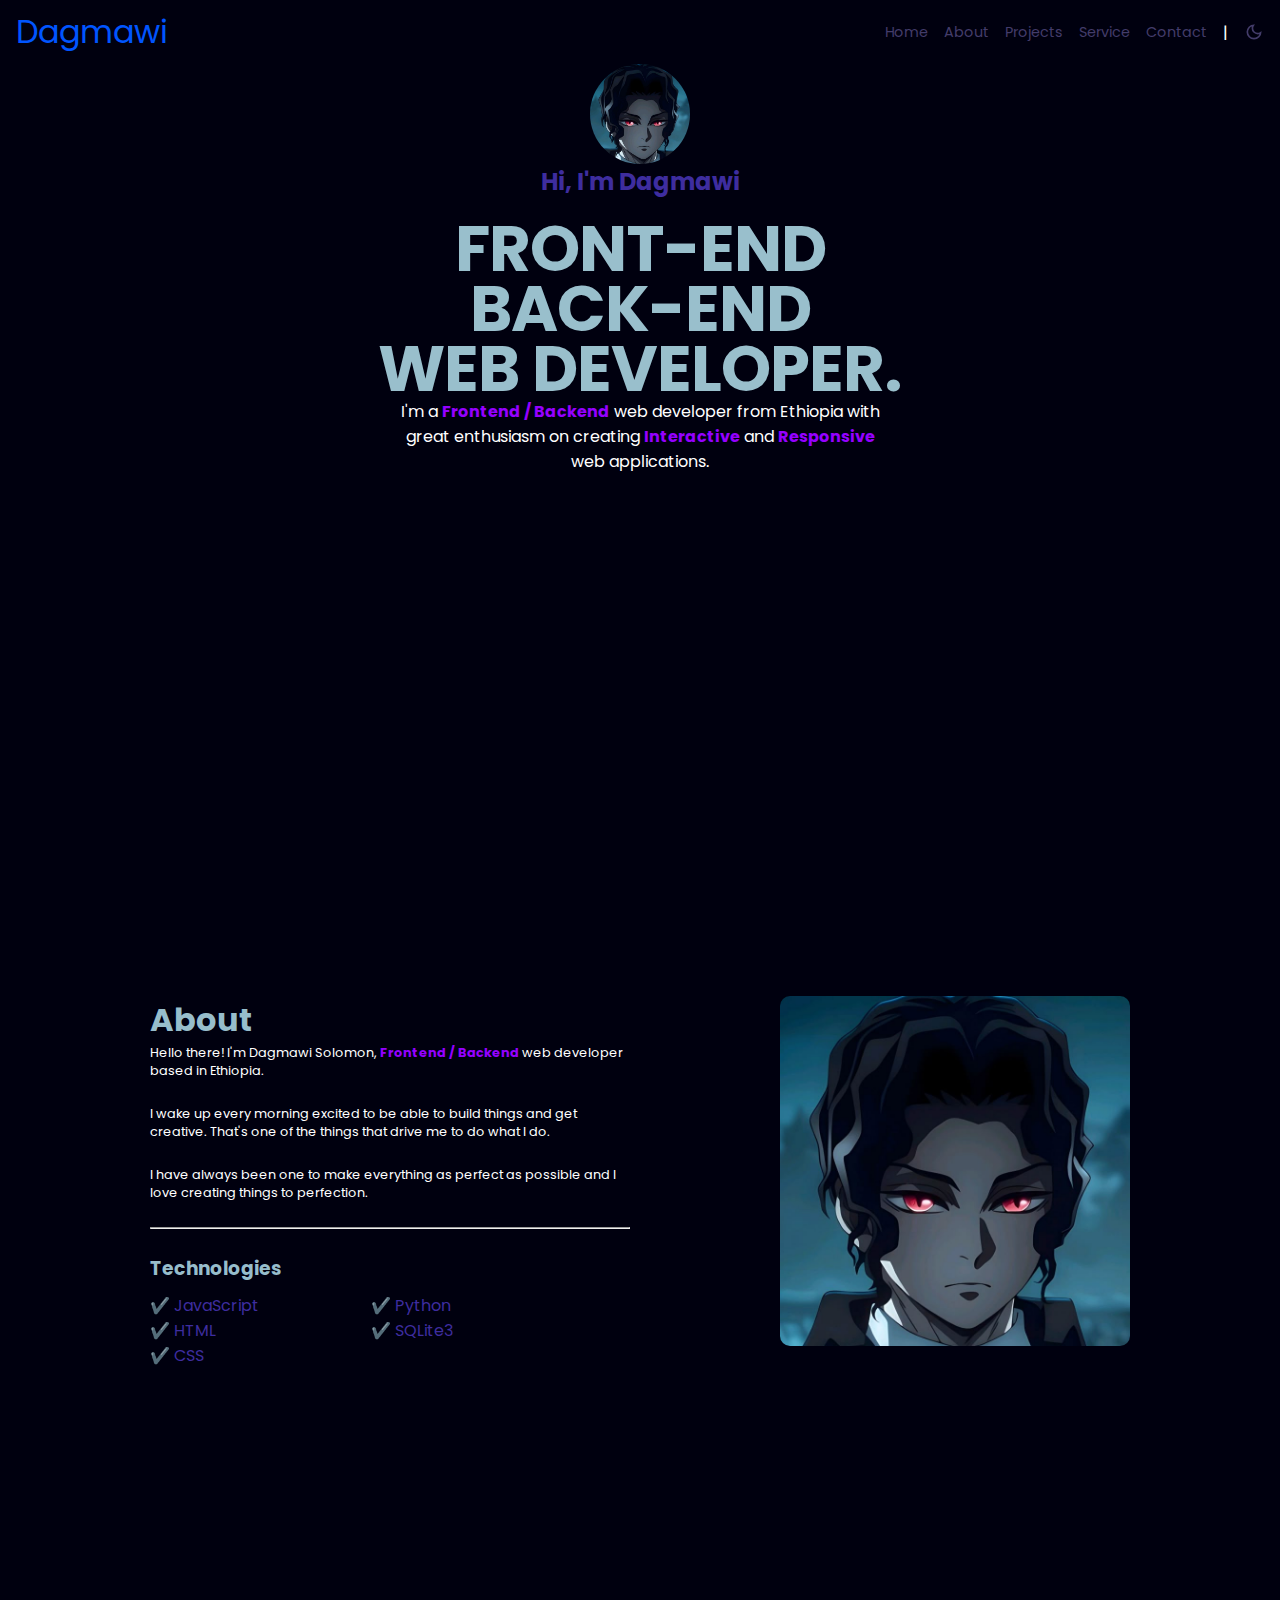
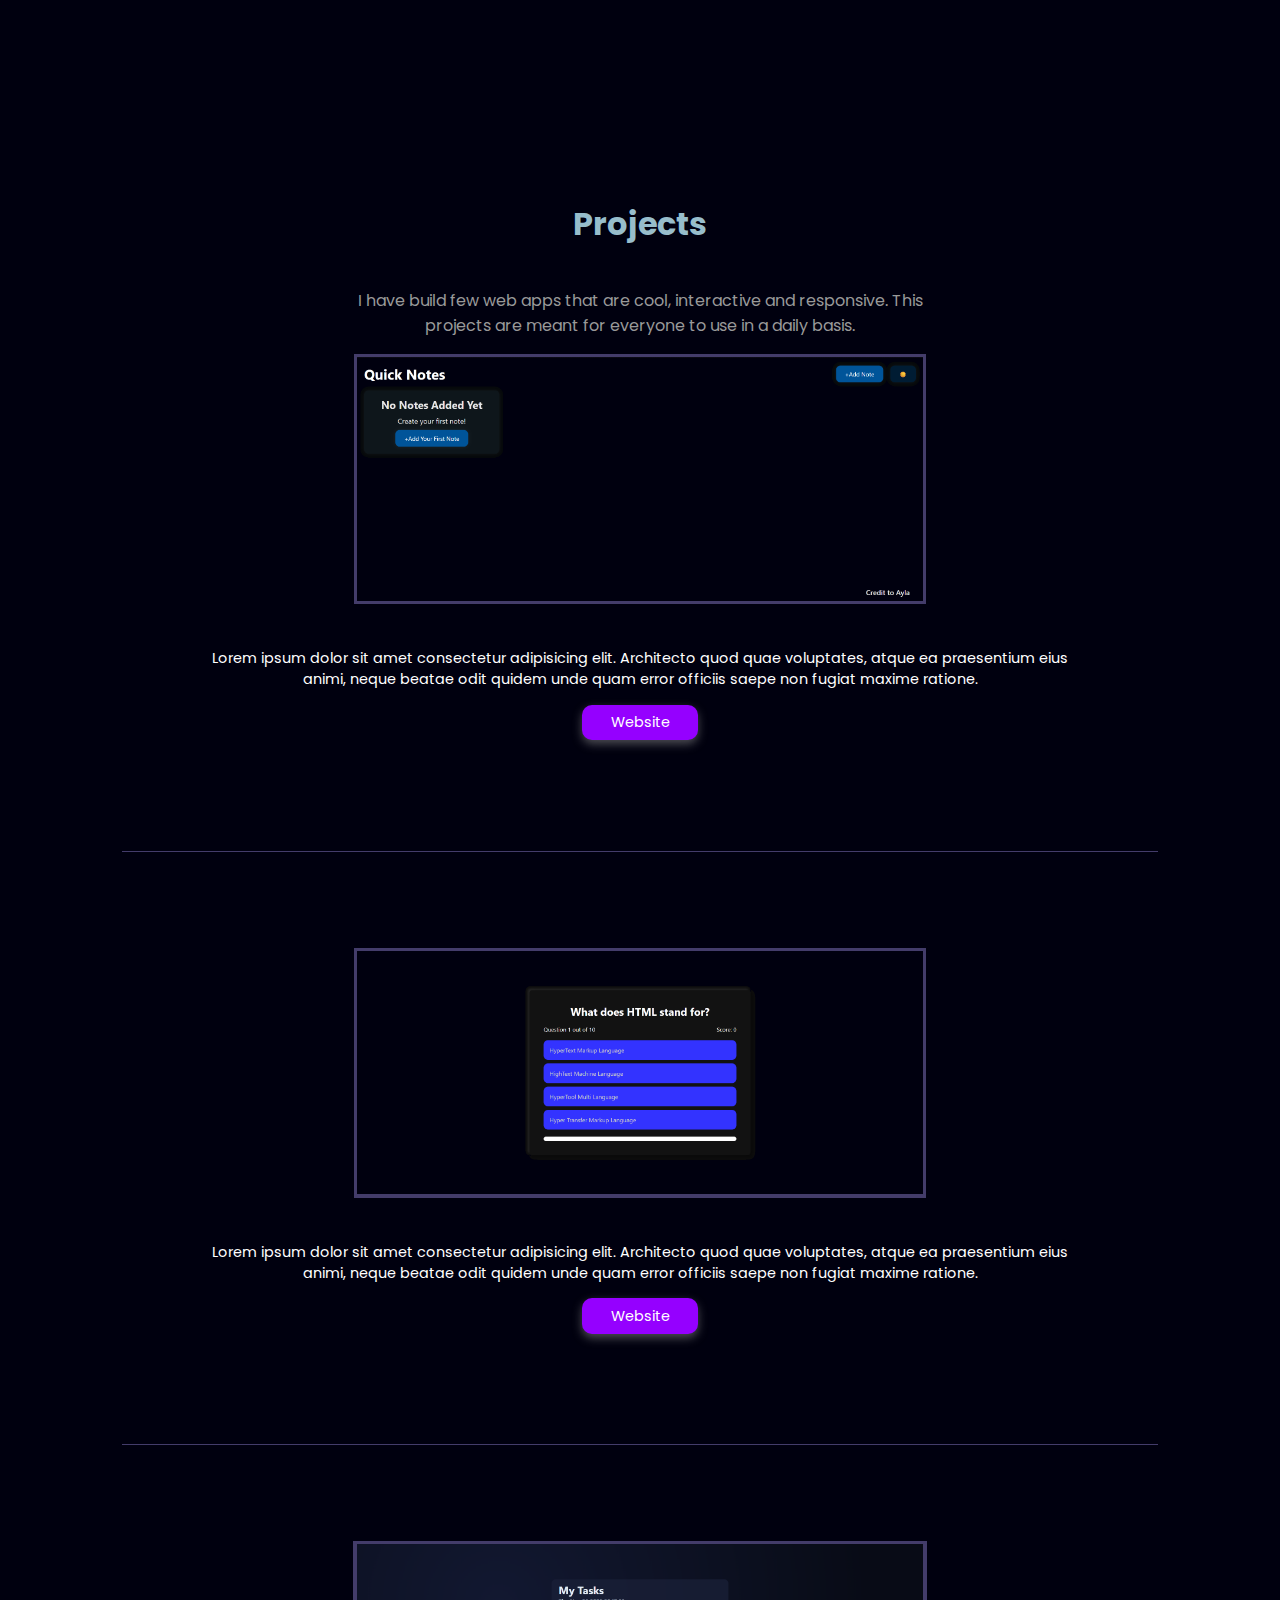
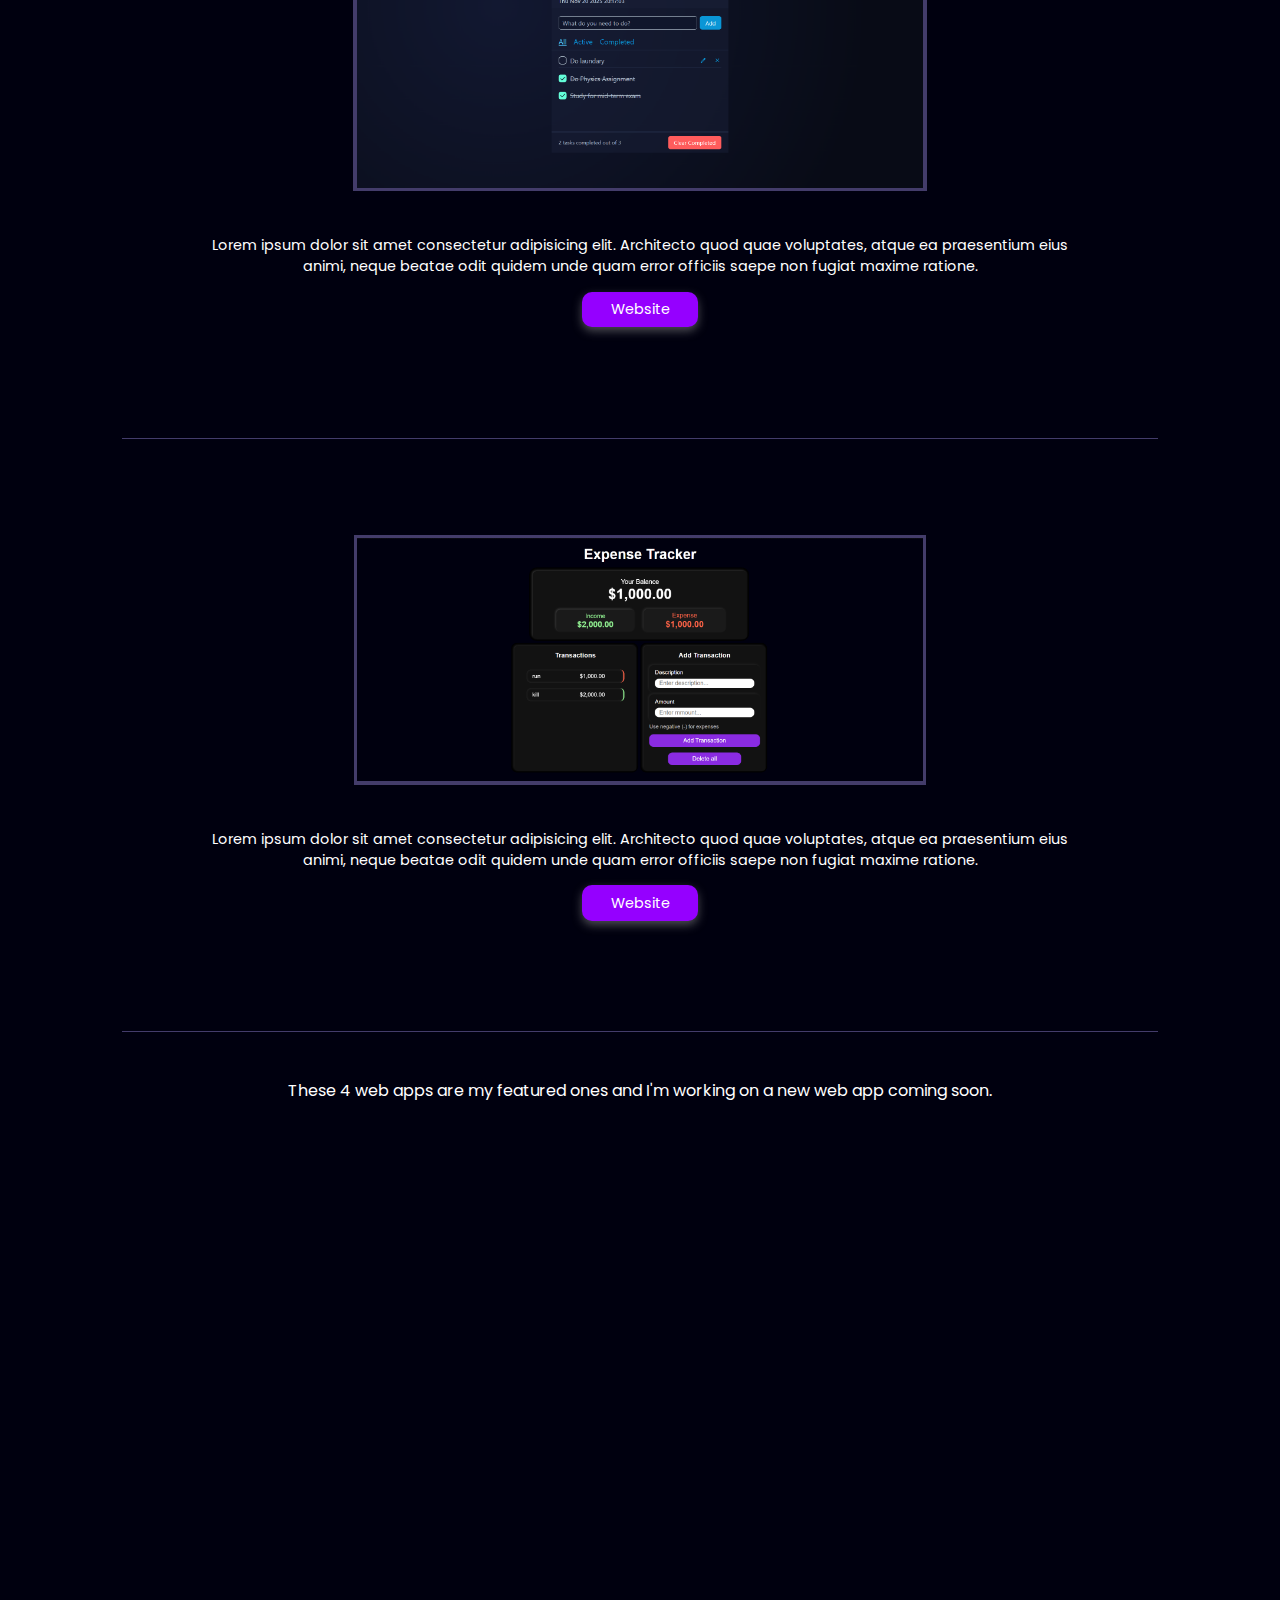
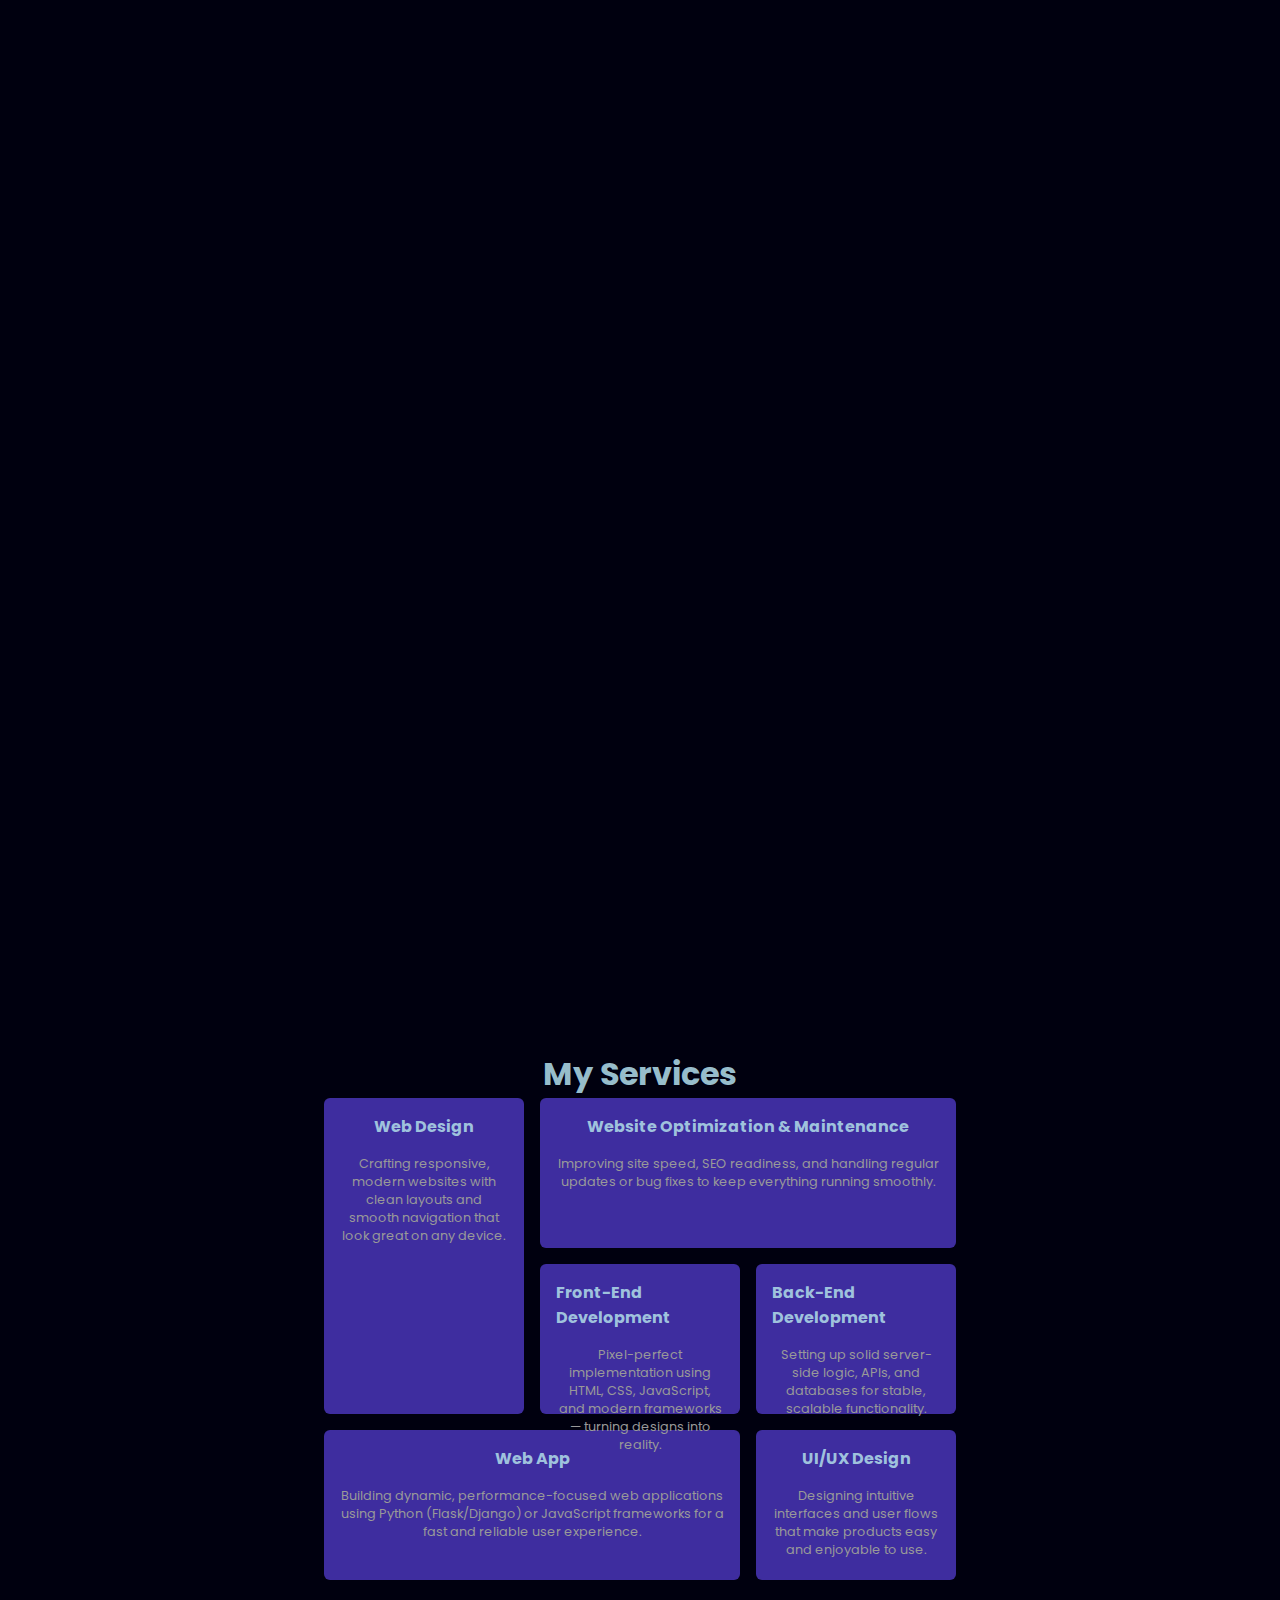
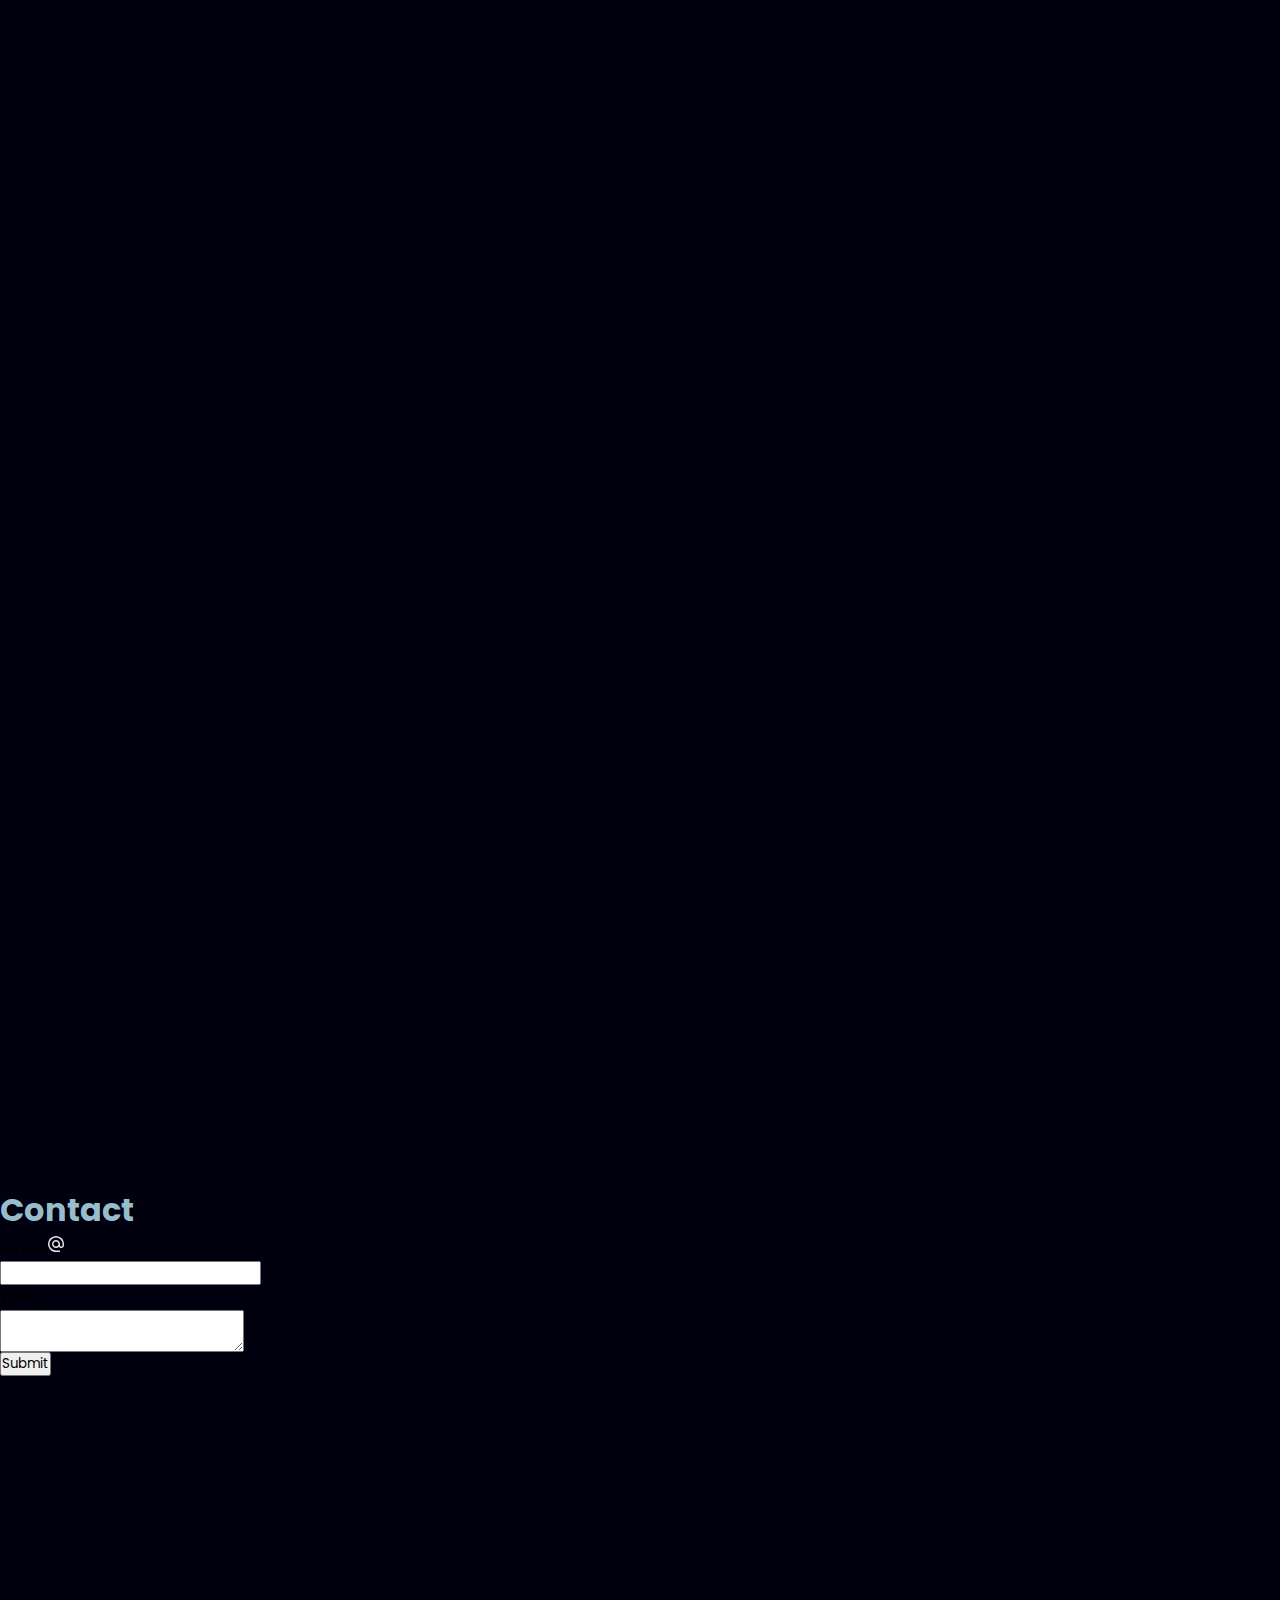
<file: My Version Portfolio/index.html>
<!DOCTYPE html>
<html lang="en">

<head>
    <meta charset="UTF-8">
    <meta name="viewport" content="width=device-width, initial-scale=1.0">
    <title>Dagmawi Solomon Portfolio</title>
    <link rel="stylesheet" href="styles/util.css">
    <link rel="stylesheet" href="styles/header.css">
    <link rel="stylesheet" href="styles/home.css">
    <link rel="stylesheet" href="styles/about.css">
    <link rel="stylesheet" href="styles/projects.css">
    <link rel="stylesheet" href="styles/service.css">
    <link rel="stylesheet" href="styles/contact.css">
    <link rel="stylesheet" href="styles/responsive.css">
    <script src="script.js" defer></script>
    <link
        href="https://fonts.googleapis.com/css?family=Poppins:100,100italic,200,200italic,300,300italic,regular,italic,500,500italic,600,600italic,700,700italic,800,800italic,900,900italic"
        rel="stylesheet" />
</head>

<body>

    <!-- Header -->

    <label class="overlay" for="sidebar"></label>

    <header>

        <!-- Topbar -->

        <nav class="top">
            <span>Dagmawi</span>
            <a class="topbar" title="Home" href="#home">Home</a>
            <a class="topbar" title="About" href="#about">About</a>
            <a class="topbar" title="Projects" href="#projects">Projects</a>
            <a class="topbar" title="Services" href="#service">Service</a>
            <a class="topbar" title="Contact" href="#contact">Contact</a>
            <p>|</p>
            <button onclick="toggleTheme()" title="Dark" class="theme">
                <svg id="themebtn" xmlns="http://www.w3.org/2000/svg" height="20px" viewBox="0 -960 960 960"
                    width="20px" fill="#e3e3e3">
                    <path
                        d="M480-120q-150 0-255-105T120-480q0-150 105-255t255-105q14 0 27.5 1t26.5 3q-41 29-65.5 75.5T444-660q0 90 63 153t153 63q55 0 101-24.5t75-65.5q2 13 3 26.5t1 27.5q0 150-105 255T480-120Zm0-80q88 0 158-48.5T740-375q-20 5-40 8t-40 3q-123 0-209.5-86.5T364-660q0-20 3-40t8-40q-78 32-126.5 102T200-480q0 116 82 198t198 82Zm-10-270Z" />
                </svg>
            </button>
            <label class="open-sidebar" for="sidebar">
                <svg xmlns="http://www.w3.org/2000/svg" height="24px" viewBox="0 -960 960 960" width="24px"
                    fill="#e3e3e3">
                    <path d="M120-680v-80h720v80H120Zm0 480v-80h720v80H120Zm0-240v-80h720v80H120Z" />
                </svg>
            </label>
            <input type="checkbox" id="sidebar">
        </nav>

        <label id="overlay" for="sidebar"></label>

        <!-- Sidebar -->

        <nav class="side-bar">
            <label for="sidebar">
                <svg xmlns="http://www.w3.org/2000/svg" height="24px" viewBox="0 -960 960 960" width="24px"
                    fill="#e3e3e3">
                    <path
                        d="m256-200-56-56 224-224-224-224 56-56 224 224 224-224 56 56-224 224 224 224-56 56-224-224-224 224Z" />
                </svg>
            </label>
            <input type="checkbox" id="side-bar">
            <li><a href="#home">Home</a></li>
            <li><a href="#about">About</a></li>
            <li><a href="#projects">Projects</a></li>
            <li><a href="#service">Service</a></li>
            <li><a href="#contact">Contact</a></li>
        </nav>

    </header>

    <!-- Body -->

    <!-- Home -->

    <section id="home">
        <div class="top-img">
            <img src="images/muzan.jpeg" alt="">
        </div>
        <h2>Hi, I'm <span>Dagmawi</span></h2>
        <h1>FRONT-END<br>BACK-END<br>WEB DEVELOPER.</h1>
        <p>I'm a <strong>Frontend / Backend</strong> web developer from Ethiopia with great enthusiasm on creating
            <strong>Interactive</strong> and <strong>Responsive</strong> web applications.
        </p>
    </section>

    <!-- About -->

    <section id="about">
        <div class="text">
            <h2>About</h2>
            <p>Hello there! I'm Dagmawi Solomon, <strong>Frontend / Backend</strong> web developer based in Ethiopia.
            </p>
            <br>
            <p>I wake up every morning excited to be able to build things and get creative. That's one of the things
                that drive me to do what I do.</p>
            <br>
            <p>I have always been one to make everything as perfect as possible and I love creating things to
                perfection.</p>
            <br>
            <hr>
            <br>
            <h3>Technologies</h3>
            <div class="techs">
                <ul>
                    <li>JavaScript</li>
                    <li>HTML</li>
                    <li>CSS</li>
                </ul>
                <ul>
                    <li>Python</li>
                    <li>SQLite3</li>
                </ul>
            </div>
        </div>

        <div class="img-holder">
            <img src="images/muzan.jpeg" alt="">
        </div>
    </section>

    <!-- Projects -->

    <section id="projects">
        <div class="header-text">
            <h1>Projects</h1>
            <p>I have build few web apps that are cool, interactive and responsive. This projects are meant for everyone
                to use in a daily basis.</p>
        </div>

        <div class="projects">
            <div class="project">
                <div class="img-holder">
                    <img src="images/note.png" alt="">
                </div>

                <div class="text-holder">
                    <p>Lorem ipsum dolor sit amet consectetur adipisicing elit. Architecto quod quae voluptates, atque
                        ea praesentium eius animi, neque beatae odit quidem unde quam error officiis saepe non fugiat
                        maxime ratione.</p>
                    <a href="https://dagisolo-quick-note-app.vercel.app/">Website</a>
                </div>
            </div>

            <div class="scroll"></div>

            <div class="project">
                <div class="img-holder">
                    <img src="images/quiz.png" alt="">
                </div>

                <div class="text-holder">
                    <p>Lorem ipsum dolor sit amet consectetur adipisicing elit. Architecto quod quae voluptates, atque
                        ea praesentium eius animi, neque beatae odit quidem unde quam error officiis saepe non fugiat
                        maxime ratione.</p>
                    <a href="https://dagisolo-quick-note-app.vercel.app/">Website</a>
                </div>
            </div>

            <div class="scroll"></div>

            <div class="project">
                <div class="img-holder">
                    <img src="images/tod.png" alt="">
                </div>

                <div class="text-holder">
                    <p>Lorem ipsum dolor sit amet consectetur adipisicing elit. Architecto quod quae voluptates, atque
                        ea praesentium eius animi, neque beatae odit quidem unde quam error officiis saepe non fugiat
                        maxime ratione.</p>
                    <a href="https://dagisolo-quick-note-app.vercel.app/">Website</a>
                </div>
            </div>

            <div class="scroll"></div>

            <div class="project">
                <div class="img-holder">
                    <img src="images/exp.png" alt="">
                </div>

                <div class="text-holder">
                    <p>Lorem ipsum dolor sit amet consectetur adipisicing elit. Architecto quod quae voluptates, atque
                        ea praesentium eius animi, neque beatae odit quidem unde quam error officiis saepe non fugiat
                        maxime ratione.</p>
                    <a href="https://dagisolo-quick-note-app.vercel.app/">Website</a>
                </div>
            </div>

            <div class="scroll"></div>

        </div>

        <p>These 4 web apps are my featured ones and I'm working on a new web app coming soon.</p>

    </section>

    <!-- Services -->

    <section id="service">
        <h1>My Services</h1>
        <div class="service-boxes">
            <div style="grid-area: design;" class="box">
                <h2>Web Design</h2>
                <p>Crafting responsive, modern websites with clean layouts and smooth navigation that look great on any
                    device.
                </p>
            </div>
            <div style="grid-area: app;" class="box">
                <h2>Web App</h2>
                <p>Building dynamic, performance-focused web applications using Python (Flask/Django) or JavaScript
                    frameworks for a fast and reliable user experience.
                </p>
            </div>
            <div style="grid-area: ux;" class="box">
                <h2>UI/UX Design</h2>
                <p>Designing intuitive interfaces and user flows that make products easy and enjoyable to use.
                </p>
            </div>
            <div style="grid-area: front;" class="box">
                <h2>Front-End Development</h2>
                <p>Pixel-perfect implementation using HTML, CSS, JavaScript, and modern frameworks — turning designs
                    into reality.</p>
            </div>
            <div style="grid-area: back;" class="box">
                <h2>Back-End Development</h2>
                <p>Setting up solid server-side logic, APIs, and databases for stable, scalable functionality.</p>
            </div>
            <div style="grid-area: opt;" class="box">
                <h2>Website Optimization & Maintenance</h2>
                <p>Improving site speed, SEO readiness, and handling regular updates or bug fixes to keep everything
                    running smoothly.</p>
            </div>
        </div>
    </section>

    <!-- Contact -->

    <section id="contact">
        <h1>Contact</h1>
        <form id="contactForm">
            <label for="email">Email <svg xmlns="http://www.w3.org/2000/svg" height="20px" viewBox="0 -960 960 960" width="20px" fill="#e3e3e3"><path d="M480.39-96q-79.52 0-149.45-30Q261-156 208.5-208.5T126-330.96q-30-69.96-30-149.5t30-149.04q30-69.5 82.5-122T330.96-834q69.96-30 149.5-30t149.04 30q69.5 30 122 82.5t82.5 122Q864-560 864-480v60q0 54.85-38.5 93.42Q787-288 732-288q-34 0-62.5-17t-48.66-45Q593-321 556.5-304.5T480-288q-79.68 0-135.84-56.23-56.16-56.22-56.16-136Q288-560 344.23-616q56.22-56 136-56Q560-672 616-615.84q56 56.16 56 135.84v60q0 25.16 17.5 42.58Q707-360 732-360t42.5-17.42Q792-394.84 792-420v-60q0-130-91-221t-221-91q-130 0-221 91t-91 221q0 130 91 221t221 91h192v72H480.39ZM480-360q50 0 85-35t35-85q0-50-35-85t-85-35q-50 0-85 35t-35 85q0 50 35 85t85 35Z"/></svg></label>
            <input type="email" id="email">

            <label for="content">Text</label>
            <textarea id="content"></textarea>

            <button type="submit">Submit</button>
        </form>


    </section>

</body>

</html>
</file>
<file: My Version Portfolio/styles/util.css>
@import url(https://fonts.googleapis.com/css?family=Poppins:100,100italic,200,200italic,300,300italic,regular,italic,500,500italic,600,600italic,700,700italic,800,800italic,900,900italic);

:root {
    --black-text-color: black;
    --white-text-color: white;
    --front-text-color: rgba(173, 216, 230, 0.884);
    --button-color: hsl(275, 100%, 50%);
    --button-hover-color: hsl(271, 76%, 43%);
    --strong-color: hsl(275, 100%, 50%);
    --primary-color: #0055ff;
    --bg-color: #00000f;
    --faded-text-color: hsl(0, 0%, 60%);
    --dark-text-color: hsl(249, 56%, 40%);
    --anchor-text-color: rgb(67, 60, 106);
    --shadow-color: hsla(0, 0%, 60%, .5);
    --shadow-hover-color: hsla(0, 0%, 80%, 0.5);
}

.dark {
    --black-text-color: white;
    --white-text-color: hsl(0, 0%, 10%);
    --front-text-color: hsla(0, 0%, 16%, 0.9);
    --strong-color: rgb(106, 0, 200);
    --primary-color: #3388ff;
    --bg-color: hsl(0, 0%, 80%);
    --faded-text-color: hsl(0, 0%, 40%);
    --dark-text-color: hsl(240, 75%, 72%);
    --anchor-text-color: rgb(110, 100, 180);
    --shadow-color: hsla(0, 0%, 0%, 0.463);
    --shadow-hover-color: hsla(0, 0%, 0%, 0.671);
}


html {
    scroll-behavior: smooth;
}

* {
    margin: 0;
    padding: 0;
    box-sizing: border-box;
    font-family: Poppins, system-ui, -apple-system, BlinkMacSystemFont, 'Segoe UI', Roboto, Oxygen, Ubuntu, Cantarell, 'Open Sans', 'Helvetica Neue', sans-serif;
    outline: none;
    text-decoration: none;
    list-style: none;
    transition: background-color .5s;
}

input[type='checkbox'] {
    display: none;
}

body {
    display: flex;
    flex-direction: column;
    align-items: center;
    min-height: 100vh;
    background-color: var(--bg-color);
}
</file>
<file: My Version Portfolio/styles/header.css>
header {
    width: 100%;
}

header .top {
    position: fixed;
    top: 0;
    width: 100%;
    display: flex;
    justify-content: flex-end;
    align-items: center;
    padding: .5em 1em;
    gap: 1em;
    color: var(--primary-color);
    background-color: var(--bg-color);
    z-index: 10;
}

header .top p {
    color: var(--white-text-color);
    width: auto;
}

header .top .open-sidebar {
    display: none;
}

header .top span {
    font-size: 2rem;
    margin-right: auto;
}

header .top a {
    font-size: .9rem;
    color: var(--anchor-text-color);
    text-decoration: none;
}

header .top a:hover {
    transition: .8s;
}

header .top a:hover,
header .top button svg:hover {
    fill: var(--white-text-color);
    color: var(--white-text-color);
    text-decoration: underline;
}

header .top button {
    display: flex;
    align-items: center;
    justify-content: center;
    background-color: transparent;
    border: none;
}

header .top button svg {
    rotate: -360deg;
    fill: var(--anchor-text-color);
    transition: .8s;
}

header .side-bar {
    display: flex;
    flex-direction: column;
    position: fixed;
    padding: 1em;
    gap: 1em;
    height: 100vh;
    top: 0;
    right: -100%;
    width: 70%;
    background-color: var(--bg-color);
    transition: .7s ease-in-out;
    z-index: 10;
}


body:has(#sidebar:checked) .side-bar {
    right: 0;
}
</file>
<file: My Version Portfolio/styles/home.css>
#home {
    width: 100%;
    height: 100vh;
    margin-top: 64px;
    color: var(--white-text-color);
    background-color: var(--bg-color);
    display: flex;
    flex-direction: column;
    align-items: center;
    scroll-margin-top: 64px;
}

#home .top-img {
    width: 100px;
    height: 100px;
    overflow: hidden;
    border-radius: 50%;
}

#home .top-img img {
    width: 100%;
}

#home h2 {
    color: var(--dark-text-color);
    margin-bottom: 20px;
}

#home h1 {
    text-align: center;
    font-size: 4rem;
    letter-spacing: -1px;
    line-height: 60px;
    color: var(--front-text-color);
}

#home p {
    width: 50ch;
    text-align: center;
}

#home P strong {
    cursor: pointer;
    color: var(--strong-color)
}
</file>
<file: My Version Portfolio/styles/about.css>
#about {
    width: 100%;
    height: calc(100vh - 64px);
    display: flex;
    background-color: var(--bg-color);
    scroll-margin-top: 64px;
    justify-content: space-evenly;
    padding: 2em 0;
}

#about .text {
    display: flex;
    flex-direction: column;
    height: auto;
    color: var(--white-text-color);
}

#about .text strong {
    color: var(--strong-color);
}

#about h2 {
    color: var(--front-text-color);
    font-size: 2rem;
}

#about .text p {
    text-align: start;
    font-size: .8rem;
    width: 60ch;
}

#about .techs {
    width: 100%;
    display: flex;
    gap: 7em;
}

#about h3 {
    color: var(--front-text-color);
    margin-bottom: 10px;
}

#about li {
    color: var(--dark-text-color);
    cursor: pointer;
    transition: .5s;
}

#about li:hover {
    color: var(--white-text-color);
}

#about li::before {
    content: '✔️ ';
    color: var(--primary-color);
}

#about .img-holder::before {
    content: '';
    width: 100%;
    height: 100%;
    position: absolute;
    top: 50%;
    left: 50%;
    transform: translateX(-50%) translateY(-50%);
    z-index: -1;
}

#about img {
    object-fit: cover;
    width: 100%;
    /* height: 100%; */
}

#about .img-holder {
    position: relative;
    width: 350px;
    height: 350px;
    overflow: hidden;
    border-radius: 10px;
    transition: .5s;
}

#about .img-holder:hover {
    transform: scale(1.025);
    /* background: conic-gradient(from var(--deg), transparent 40%, blue); */
    /* animation: rotate 2s infinite linear forwards; */
}


@property --deg {
    syntax: '<angle>';
    inherits: false;
    initial-value: 0deg;
}

@keyframes rotate {
    from {
        --deg: 0deg;
    }

    to {
        --deg: 360deg;
    }
}
</file>
<file: My Version Portfolio/styles/projects.css>
#projects {
    width: 100%;
    min-height: 450vh;
    display: flex;
    flex-direction: column;
    align-items: center;
    gap: 1em;
    height: calc(100vh - 64px);
    color: var(--white-text-color);
    background-color: var(--bg-color);
    scroll-margin-top: 64px;
}

.scroll {
    width: 90%;
    height: 1px;
    background-color: var(--anchor-text-color);
    align-self: center;
    position: relative;
}

.scroll::before {
    content: '';
    position: absolute;
    width: 100%;
    height: 100%;
    top: 50%;
    left: 50%;
    translate: -50% -50%;
    background-color: var(--front-text-color);
    transform-origin: left;
    animation: glow forwards;
    animation-timeline: view();
    animation-range: 0 calc(100% - 64px);
    scale: 0 1;
}

@keyframes glow {
    to{scale: 1 1;}
}


#projects .header-text h1 {
    color: var(--front-text-color);
}

#projects .header-text p {
    color: var(--faded-text-color);
    text-align: center;
    width: 60ch;
}

#projects .header-text {
    display: flex;
    flex-direction: column;
    align-items: center;
    gap: 10px;
}

#projects .projects {
    width: 90%;
    display: flex;
    flex-direction: column;
    gap: 6em;
}

#projects .projects .project {
    width: 100%;
    display: flex;
    flex-direction: column;
    align-items: center;
    /* background-color: red; */
}

#projects .projects .project .img-holder {
    /* width: 50%; */
    height: 250px;
    padding: .2em;
    background-color: var(--anchor-text-color);
}

.show {
    opacity: 1;
}

#projects .projects .project .text-holder {
    display: flex;
    flex-direction: column;
    justify-content: center;
    align-items: center;
    padding: 1em;
    gap: 1em;
    font-size: .9rem;
    width: 100ch;
}

#projects .projects .project .text-holder p {
    text-align: center;
}

#projects .projects .project .text-holder a {
    background-color: var(--button-color);
    box-shadow: 0px 4px 10px var(--shadow-color);
    border-radius: 10px;
    padding: .5em 2em;
    color: white;
    transition: .5s;
}

#projects .projects .project .text-holder a:hover {
    transform: translateY(-3px);
    box-shadow: 0px 4px 10px var(--shadow-hover-color);
    background-color: var(--button-hover-color);
}

#projects .projects .project img {
    width: 100%;
    height: 100%;
    object-fit: scale-down;
}

#projects p {
    margin-top: 30px;
}

/* #projects .projects .project:nth-child(2n-1) .img-holder {
    animation: slideright forwards;
    animation-timeline: view();
    animation-range: 0% 30%;
}

#projects .projects .project:nth-child(2n-1) p,
#projects .projects .project:nth-child(2n-1) a {
    animation: slideleft forwards;
    animation-timeline: view();
    animation-range: 0% 30%;
}

#projects .projects .project:nth-child(2n) .img-holder {
    animation: slideleft forwards;
    animation-timeline: view();
    animation-range: 0% 30%;
}

#projects .projects .project:nth-child(2n) p,
#projects .projects .project:nth-child(2n) a {
    animation: slideright forwards;
    animation-timeline: view();
    animation-range: 0% 30%;
} */

@keyframes slideup {
    from {
        transform: scale(0) translateY(100%);
        opacity: 0;
    }

    to {
        transform: scale(1) translateY(0%);
        opacity: 1;
    }
}

@keyframes slideright {
    from {
        transform: scale(0) translateX(-100%);
        opacity: 0;
    }

    to {
        transform: scale(1) translateX(0%);
        opacity: 1;
    }
}

@keyframes slideleft {
    from {
        transform: scale(0) translateX(100%);
        opacity: 0;
    }

    to {
        transform: scale(1) translateX(0%);
        opacity: 1;
    }
}
</file>
<file: My Version Portfolio/styles/service.css>
#service {
    width: 100%;
    height: calc(200vh - 64px);
    background-color: var(--bg-color);
    scroll-margin-top: 64px;
    display: flex;
    flex-direction: column;
    align-items: center;
}

#service h1 {
    color: var(--front-text-color);
}

#service .service-boxes {
    /* width: 100%; */
    /* padding: 1em 4em; */
    display: grid;
    grid-auto-rows: 150px;
    grid-auto-columns: 200px;
    grid-template-areas:
        "design opt opt"
        "design front back"
        "app app ux";
    gap: 1em;
    /* scale: .7; */
}

#service .service-boxes .box {
    display: flex;
    flex-direction: column;
    align-items: center;
    gap: 1em;
    padding: 1em;
    background-color: var(--dark-text-color);
    border-radius: 6px;
    transition: .4s;
}

#service .service-boxes .box:hover {
    transform: scale(1.0)translateY(0px);
}

#service .service-boxes .box h2 {
    font-size: 100%;
    color: var(--front-text-color);
}

#service .service-boxes .box p {
    font-size: 80%;
    color: var(--faded-text-color);
    text-align: center;
}

/* #service .service-boxes .box:nth-child(1) {
    animation: slideright forwards;
    animation-timeline: view();
    animation-range: 0% 50%;
}

#service .service-boxes .box:nth-child(2) {
    animation: slideright forwards;
    animation-timeline: view();
    animation-range: 0% 100px;
}

#service .service-boxes .box:nth-child(3) {
    animation: slideleft forwards;
    animation-timeline: view();
    animation-range: 0% 100px;
}

#service .service-boxes .box:nth-child(4) {
    animation: slideup forwards;
    animation-timeline: view();
    animation-range: 0% 40%;
}

#service .service-boxes .box:nth-child(5) {
    animation: slideleft forwards;
    animation-timeline: view();
    animation-range: 0% 40%;
}

#service .service-boxes .box:nth-child(6) {
    animation: slideleft forwards;
    animation-timeline: view();
    animation-range: 0% 50%;
} */


@keyframes slideup {
    from {
        transform: scale(1) translateY(100%);
        opacity: 0;
    }

    to {
        transform: scale(1) translateY(0%);
        opacity: 1;
    }
}

@keyframes slideright {
    from {
        transform: scale(1) translateX(-100%);
        opacity: 0;
    }

    to {
        transform: scale(1) translateX(0%);
        opacity: 1;
    }
}

@keyframes slideleft {
    from {
        transform: scale(1) translateX(100%);
        opacity: 0;
    }

    to {
        transform: scale(1) translateX(0%);
        opacity: 1;
    }
}
</file>
<file: My Version Portfolio/styles/contact.css>
#contact {
    width: 100%;
    min-height: calc(100vh - 64px);
    display: flex;
    flex-direction: column;
    /* align-items: center; */
}

#contact h1 {
    color: var(--front-text-color);
}

#contact form {
    display: flex;
    flex-direction: column;
    align-items: flex-start;
}
</file>
<file: My Version Portfolio/styles/responsive.css>
@media (max-width: 426px) {
    header .top .topbar {
        display: none;
    }

    header .top .open-sidebar {
        display: block;
    }

    header .top span {
        font-size: 1.5rem;
    }

    body:has(#sidebar:checked) .overlay {
        width: 100%;
        height: 100%;
        position: fixed;
        top: 0;
        z-index: 9;
    }

}
</file>
